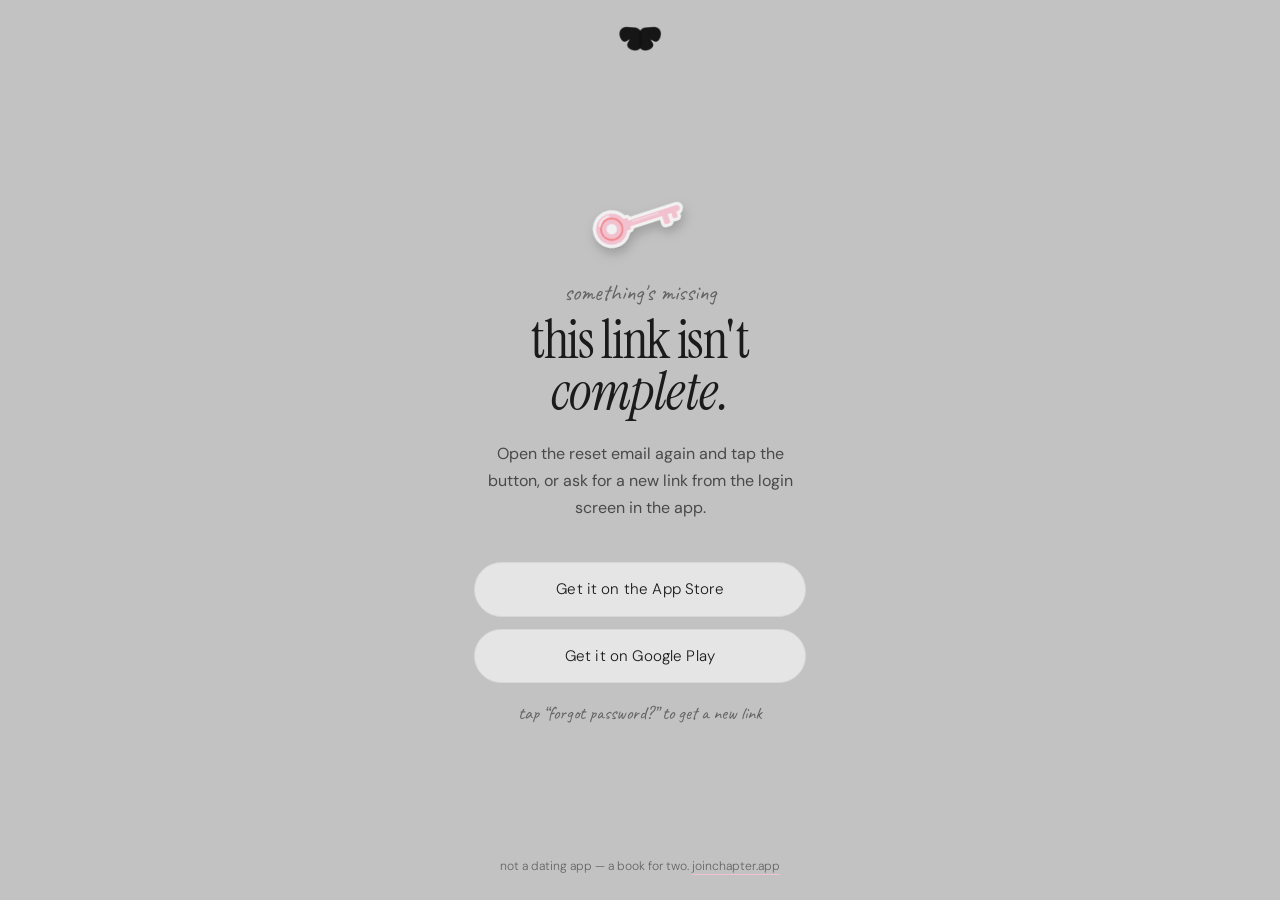
<file: reset.html>
<!doctype html>
<html lang="en">
  <head>
    <meta charset="UTF-8" />
    <meta name="viewport" content="width=device-width, initial-scale=1, viewport-fit=cover" />
    <title>reset your password — chapter</title>
    <meta name="description" content="Open Chapter to choose a new password." />
    <meta name="theme-color" content="#FBFBFB" />
    <!-- the reset token is in this page's URL: never pass it on, never index it -->
    <meta name="referrer" content="no-referrer" />
    <meta name="robots" content="noindex, nofollow" />
    <!-- Smart app banner on iOS Safari: replace with your App Store ID -->
    <meta name="apple-itunes-app" content="app-id=0000000000" />

    <link rel="icon" type="image/x-icon" href="/assets/logo/favicon.ico" />
    <link rel="preconnect" href="https://fonts.googleapis.com" />
    <link rel="preconnect" href="https://fonts.gstatic.com" crossorigin />
    <link
      href="https://fonts.googleapis.com/css2?family=Instrument+Serif:ital@0;1&family=DM+Sans:opsz,wght@9..40,300;9..40,400&family=Caveat:wght@400;500&display=swap"
      rel="stylesheet"
    />

    <style>
      /* colours matched to the Chapter app theme (same tokens as index.html) */
      :root {
        /* light theme */
        --paper: #fbfbfb;      /* backgroundColor */
        --sheet: #ffffff;      /* cardColor */
        --ink: #1c1c1c;        /* primary — headline */
        --text: #4d4d4d;       /* text */
        --caption: #6a6a6a;    /* caption */
        --icon: #7e7e7e;       /* appIcons */
        --line: #e4e4e4;       /* stroke */

        /* dark theme, for the solid button */
        --dark: #2c2c2c;       /* backgroundColor */
        --dark-deep: #262626;  /* sheetBackground */
        --on-dark: #ffffff;    /* text */

        /* the one accent */
        --pink: #ffccdb;       /* mineMsg */
        --pink-deep: #ff8b8d;  /* chapterPink */

        --serif: "Instrument Serif", Georgia, serif;
        --sans: "DM Sans", system-ui, -apple-system, sans-serif;
        --hand: "Caveat", "Segoe Script", cursive;

        --pad: clamp(1.35rem, 5vw, 4rem);
        --ease: cubic-bezier(0.22, 1, 0.36, 1);

        --crumple: url("data:image/svg+xml,%3Csvg%20xmlns%3D%27http%3A%2F%2Fwww.w3.org%2F2000%2Fsvg%27%20width%3D%27700%27%20height%3D%27700%27%3E%3Cfilter%20id%3D%27c%27%3E%3CfeTurbulence%20type%3D%27fractalNoise%27%20baseFrequency%3D%270.0075%27%20numOctaves%3D%275%27%20seed%3D%2714%27%20result%3D%27t%27%2F%3E%3CfeDiffuseLighting%20in%3D%27t%27%20lighting-color%3D%27%23fff%27%20surfaceScale%3D%272.2%27%3E%3CfeDistantLight%20azimuth%3D%2748%27%20elevation%3D%2760%27%2F%3E%3C%2FfeDiffuseLighting%3E%3C%2Ffilter%3E%3Crect%20width%3D%27700%27%20height%3D%27700%27%20filter%3D%27url%28%2523c%29%27%2F%3E%3C%2Fsvg%3E");
        --grain: url("data:image/svg+xml,%3Csvg%20xmlns%3D%27http%3A%2F%2Fwww.w3.org%2F2000%2Fsvg%27%20width%3D%27300%27%20height%3D%27300%27%3E%3Cfilter%20id%3D%27f%27%3E%3CfeTurbulence%20type%3D%27fractalNoise%27%20baseFrequency%3D%270.9%27%20numOctaves%3D%274%27%20stitchTiles%3D%27stitch%27%2F%3E%3CfeColorMatrix%20type%3D%27saturate%27%20values%3D%270%27%2F%3E%3C%2Ffilter%3E%3Crect%20width%3D%27300%27%20height%3D%27300%27%20filter%3D%27url%28%2523f%29%27%20opacity%3D%270.55%27%2F%3E%3C%2Fsvg%3E");
      }

      * { box-sizing: border-box; margin: 0; padding: 0; -webkit-font-smoothing: antialiased; }
      html, body { min-height: 100%; }
      body {
        position: relative;
        min-height: 100svh;
        background: var(--paper);
        color: var(--text);
        font-family: var(--sans);
        font-weight: 300;
        overflow-x: clip;
        display: flex;
        flex-direction: column;
      }
      img { display: block; max-width: 100%; }
      [hidden] { display: none !important; }
      a { color: inherit; text-decoration: none; }
      ::selection { background: var(--pink); color: var(--ink); }
      :focus-visible { outline: 1.5px solid var(--icon); outline-offset: 4px; border-radius: 2px; }

      body::before {
        content: "";
        position: fixed;
        inset: 0;
        pointer-events: none;
        background-image: var(--crumple);
        background-size: 680px;
        mix-blend-mode: multiply;
        opacity: 0.18; /* lighter than on cream, so the page stays the app's white */
      }
      .grain {
        position: fixed;
        inset: 0;
        z-index: 60;
        pointer-events: none;
        opacity: 0.1;
        background-image: var(--grain);
        background-size: 280px;
        mix-blend-mode: multiply;
      }

      header {
        position: relative;
        z-index: 2;
        display: flex;
        justify-content: center;
        padding: calc(env(safe-area-inset-top, 0px) + clamp(1.1rem, 3vh, 1.6rem)) var(--pad) 0;
      }
      .logo { height: 26px; width: auto; }
      .logo-text { font-family: var(--serif); font-size: 1.9rem; color: var(--ink); letter-spacing: -0.02em; }

      main {
        position: relative;
        z-index: 2;
        flex: 1;
        width: 100%;
        max-width: 460px;
        margin: 0 auto;
        padding: clamp(2rem, 6vh, 3.5rem) var(--pad) clamp(2rem, 5vh, 3rem);
        display: flex;
        flex-direction: column;
        align-items: center;
        text-align: center;
      }

      /* a key sticker, die-cut, pressed onto the page */
      .key {
        width: 104px;
        margin-bottom: clamp(1.4rem, 4vh, 2rem);
        rotate: -18deg;
        filter: drop-shadow(0 6px 6px rgba(20, 20, 20, 0.2)) drop-shadow(0 1px 0 rgba(20, 20, 20, 0.08));
      }
      .key svg { display: block; width: 100%; height: auto; overflow: visible; }

      .kicker {
        font-family: var(--hand);
        font-size: clamp(1.25rem, 4.6vw, 1.45rem);
        color: var(--caption);
        margin-bottom: 0.45rem;
      }
      h1 {
        font-family: var(--serif);
        font-weight: 400;
        color: var(--ink);
        font-size: clamp(2.4rem, 10.5vw, 3.4rem);
        line-height: 0.95;
        letter-spacing: -0.025em;
      }
      h1 em { font-style: italic; letter-spacing: -0.01em; }
      .lede {
        margin: clamp(1rem, 3vh, 1.4rem) auto 0;
        max-width: 34ch;
        font-size: 1rem;
        line-height: 1.7;
        font-weight: 400;
        color: var(--text);
      }

      .actions { width: 100%; display: grid; gap: 0.75rem; margin-top: clamp(1.8rem, 4.5vh, 2.6rem); }
      .btn {
        display: flex;
        align-items: center;
        justify-content: center;
        gap: 0.7rem;
        width: 100%;
        border-radius: 999px;
        padding: 1.02rem 1.6rem;
        font-size: 0.95rem;
        letter-spacing: 0.01em;
        transition: background 0.4s, color 0.4s, border-color 0.4s, transform 0.4s var(--ease);
      }
      .btn:active { transform: translateY(1px); }
      .btn-solid { background: var(--dark); color: var(--on-dark); box-shadow: 0 22px 44px -24px rgba(28, 28, 28, 0.7); }
      .btn-solid:hover { background: var(--dark-deep); }
      .btn-solid .logo { height: 15px; }
      .btn-ghost { border: 1px solid var(--line); background: rgba(255, 255, 255, 0.75); color: var(--ink); }
      .btn-ghost:hover { background: var(--ink); color: var(--on-dark); border-color: var(--ink); }

      .hint { margin-top: 1.1rem; font-family: var(--hand); font-size: 1.15rem; color: var(--caption); }

      footer {
        position: relative;
        z-index: 2;
        text-align: center;
        padding: 0 var(--pad) calc(env(safe-area-inset-bottom, 0px) + 1.6rem);
        font-size: 0.76rem;
        color: var(--caption);
      }
      footer a { border-bottom: 1px solid var(--pink); }

      .rise { opacity: 0; transform: translateY(18px); animation: rise 0.9s var(--ease) forwards; }
      @keyframes rise { to { opacity: 1; transform: none; } }
      .d1 { animation-delay: 0.05s; } .d2 { animation-delay: 0.15s; }
      .d3 { animation-delay: 0.25s; } .d4 { animation-delay: 0.35s; }
      @media (prefers-reduced-motion: reduce) { .rise { animation: none; opacity: 1; transform: none; } }
      @media (min-width: 700px) { main { justify-content: center; } }
    </style>
  </head>
  <body>
    <div class="grain" aria-hidden="true"></div>

    <header>
      <a href="/" aria-label="chapter">
        <img class="logo" src="/assets/logo/chapterlogoNewBlack.svg" alt="chapter"
             onerror="this.outerHTML='<span class=&quot;logo-text&quot;>chapter</span>'" />
      </a>
    </header>

    <main>
      <div class="key rise d1" aria-hidden="true">
        <svg viewBox="0 0 140 70">
          <g fill="#ffffff" stroke="#ffffff" stroke-width="9" stroke-linejoin="round">
            <circle cx="30" cy="35" r="21" />
            <rect x="47" y="27" width="8" height="16" rx="2" />
            <rect x="52" y="31" width="74" height="8" rx="4" />
            <rect x="100" y="35" width="8" height="16" rx="1.5" />
            <rect x="113" y="35" width="7" height="12" rx="1.5" />
          </g>
          <g fill="#ffccdb">
            <circle cx="30" cy="35" r="21" />
            <rect x="47" y="27" width="8" height="16" rx="2" />
            <rect x="52" y="31" width="74" height="8" rx="4" />
            <rect x="100" y="35" width="8" height="16" rx="1.5" />
            <rect x="113" y="35" width="7" height="12" rx="1.5" />
          </g>
          <circle cx="30" cy="35" r="14.5" fill="none" stroke="#ff8b8d" stroke-width="2" />
          <circle cx="30" cy="35" r="7" fill="#ffffff" />
          <path d="M16 26 C19 20 25 17 31 17" fill="none" stroke="#ffffff" stroke-width="3" stroke-linecap="round" opacity=".75" />
          <path d="M60 33.5 H96" stroke="#ffffff" stroke-width="1.6" stroke-linecap="round" opacity=".6" />
        </svg>
      </div>

      <p class="kicker rise d1" id="kicker">almost there</p>
      <h1 class="rise d2" id="title">open chapter<br />to <em>reset it.</em></h1>
      <p class="lede rise d2" id="lede">
        Your reset link opens in the app, where you'll choose a new password.
        Your chapter is waiting exactly where you left it.
      </p>

      <div class="actions rise d3">
        <a id="open" class="btn btn-solid" href="#">
          <img class="logo" src="/assets/logo/chapterlogoNew.svg" alt="" onerror="this.remove()" />
          Open in Chapter
        </a>
        <a id="ios" class="btn btn-ghost" href="#">Get it on the App Store</a>
        <a id="android" class="btn btn-ghost" href="#">Get it on Google Play</a>
      </div>
      <p class="hint rise d4" id="hint">no app yet? get it, then tap the link in your email again</p>
    </main>

    <footer>
      not a dating app — a book for two. <a href="/">joinchapter.app</a>
    </footer>

    <script>
      (function () {
        "use strict";

        /* ---------- config ---------- */
        var APP_SCHEME = "chapterapp";
        var APP_PATH = "reset"; // the app opens chapterapp://reset?token=…
        var ANDROID_PACKAGE = "com.chaptertogether.chapter";
        var IOS_STORE = "https://apps.apple.com/app/id0000000000";
        var ANDROID_STORE = "https://play.google.com/store/apps/details?id=" + ANDROID_PACKAGE;

        var $ = function (id) { return document.getElementById(id); };
        var params = new URLSearchParams(location.search);
        // read the token raw: URLSearchParams would turn a "+" in it into a space
        var rawToken = (location.search.match(/[?&]token=([^&#]*)/) || [])[1];
        var token = rawToken ? decodeURIComponent(rawToken) : null;

        var ua = navigator.userAgent || "";
        var isAndroid = /Android/i.test(ua);
        var isIOS = /iPhone|iPad|iPod/i.test(ua) || (/Macintosh/.test(ua) && navigator.maxTouchPoints > 1);
        var isPhone = isAndroid || isIOS;

        $("ios").href = IOS_STORE;
        $("android").href = ANDROID_STORE;
        if (isIOS) $("android").hidden = true;
        else if (isAndroid) $("ios").hidden = true;

        /* ---------- no token: the link got cut short ---------- */
        if (!token) {
          $("kicker").textContent = "something's missing";
          $("title").innerHTML = "this link isn't <em>complete.</em>";
          $("lede").textContent =
            "Open the reset email again and tap the button, or ask for a new link from the login screen in the app.";
          $("open").href = APP_SCHEME + "://";
          $("hint").textContent = "tap “forgot password?” to get a new link";
          if (!isPhone) $("open").hidden = true;
          return;
        }

        /* ---------- desktop: resets happen in the app ---------- */
        if (!isPhone) {
          $("kicker").textContent = "one small thing";
          $("title").innerHTML = "open this on <em>your phone.</em>";
          $("lede").textContent =
            "Password resets happen in the Chapter app. Open this email on the phone where Chapter is installed and tap the link there.";
          $("open").hidden = true;
          $("hint").textContent = "the link works once, and only for a little while";
          return;
        }

        var appUrl = APP_SCHEME + "://" + APP_PATH + "?token=" + encodeURIComponent(token);

        /* ---------- iPhone: the universal link normally opens the app before
           this page loads; if it didn't (Gmail's browser, no app), the button
           hands the token over with the app's own scheme ---------- */
        $("open").href = appUrl;

        /* ---------- Android: open the app automatically ----------
           The intent opens Chapter if it's installed. If it isn't, Android comes
           back here with noapp=1 (so it doesn't loop) and the Play Store button
           is right there. */
        if (isAndroid) {
          var back = new URL(location.href);
          back.searchParams.set("noapp", "1");
          var intentUrl =
            "intent://" + APP_PATH + "?token=" + encodeURIComponent(token) +
            "#Intent;scheme=" + APP_SCHEME + ";package=" + ANDROID_PACKAGE +
            ";S.browser_fallback_url=" + encodeURIComponent(back.toString()) + ";end";

          $("open").href = intentUrl;
          if (!params.get("noapp")) {
            setTimeout(function () { location.replace(intentUrl); }, 250);
          }
        }
      })();
    </script>
  </body>
</html>
</file>
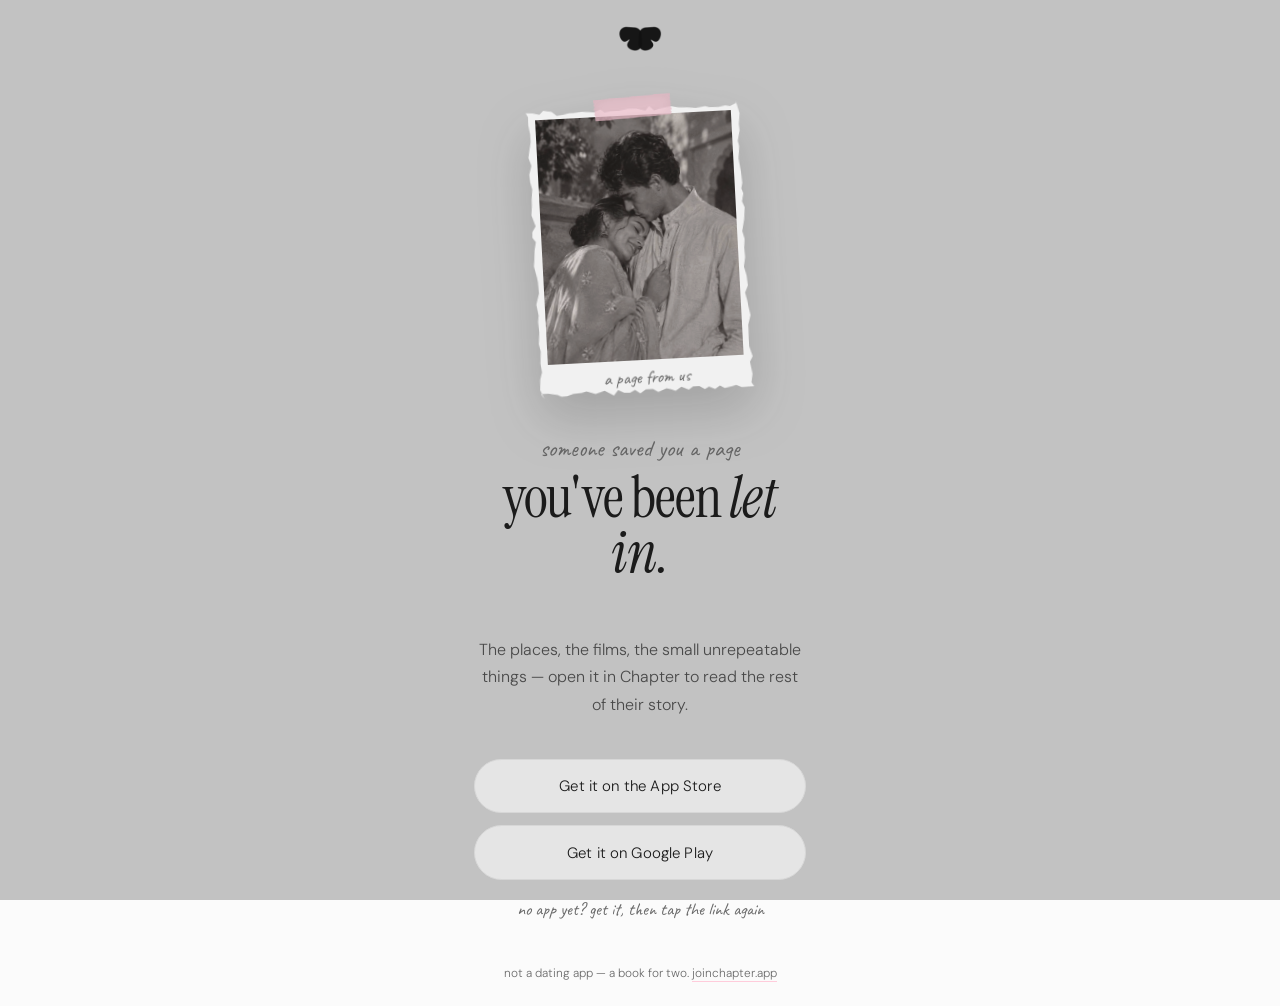
<file: share.html>
<!doctype html>
<html lang="en">
  <head>
    <meta charset="UTF-8" />
    <meta name="viewport" content="width=device-width, initial-scale=1, viewport-fit=cover" />
    <title>shared with you — chapter</title>
    <meta name="description" content="Moments, memories and all the small things two people keep. Open this chapter in the app." />
    <meta name="theme-color" content="#FBFBFB" />

    <!-- Link preview in WhatsApp, Messages, etc. — absolute URLs only -->
    <meta property="og:site_name" content="chapter" />
    <meta property="og:title" content="a page from our chapter 💕" />
    <meta property="og:description" content="moments, memories and all the beautiful little things we share." />
    <meta property="og:image" content="https://joinchapter.app/assets/og-image.png" />
    <meta property="og:type" content="website" />
    <meta name="twitter:card" content="summary_large_image" />

    <!-- Smart app banner on iOS Safari: replace with your App Store ID -->
    <meta name="apple-itunes-app" content="app-id=0000000000" />

    <!-- Absolute paths: this page is served for every /chapter/* and /post/* URL -->
    <link rel="icon" type="image/x-icon" href="/assets/logo/favicon.ico" />
    <link rel="preconnect" href="https://fonts.googleapis.com" />
    <link rel="preconnect" href="https://fonts.gstatic.com" crossorigin />
    <link
      href="https://fonts.googleapis.com/css2?family=Instrument+Serif:ital@0;1&family=DM+Sans:opsz,wght@9..40,300;9..40,400&family=Caveat:wght@400;500&display=swap"
      rel="stylesheet"
    />

    <style>
      /* ============================================================
         TOKENS — matched to the Chapter app theme (same as index.html)
         ============================================================ */
      :root {
        /* light theme */
        --paper: #fbfbfb;      /* backgroundColor */
        --sheet: #ffffff;      /* cardColor — the print */
        --ink: #1c1c1c;        /* primary — headline */
        --text: #4d4d4d;       /* text */
        --caption: #6a6a6a;    /* caption */
        --icon: #7e7e7e;       /* appIcons */
        --line: #e4e4e4;       /* stroke */

        /* dark theme, for the solid button */
        --dark: #2c2c2c;       /* backgroundColor */
        --dark-deep: #262626;  /* sheetBackground */
        --on-dark: #ffffff;    /* text */

        /* the one accent */
        --pink: #ffccdb;       /* mineMsg */

        --serif: "Instrument Serif", Georgia, serif;
        --sans: "DM Sans", system-ui, -apple-system, sans-serif;
        --hand: "Caveat", "Segoe Script", cursive;

        --pad: clamp(1.35rem, 5vw, 4rem);
        --ease: cubic-bezier(0.22, 1, 0.36, 1);

        --crumple: url("data:image/svg+xml,%3Csvg%20xmlns%3D%27http%3A%2F%2Fwww.w3.org%2F2000%2Fsvg%27%20width%3D%27700%27%20height%3D%27700%27%3E%3Cfilter%20id%3D%27c%27%3E%3CfeTurbulence%20type%3D%27fractalNoise%27%20baseFrequency%3D%270.0075%27%20numOctaves%3D%275%27%20seed%3D%2714%27%20result%3D%27t%27%2F%3E%3CfeDiffuseLighting%20in%3D%27t%27%20lighting-color%3D%27%23fff%27%20surfaceScale%3D%272.2%27%3E%3CfeDistantLight%20azimuth%3D%2748%27%20elevation%3D%2760%27%2F%3E%3C%2FfeDiffuseLighting%3E%3C%2Ffilter%3E%3Crect%20width%3D%27700%27%20height%3D%27700%27%20filter%3D%27url%28%2523c%29%27%2F%3E%3C%2Fsvg%3E");
        --grain: url("data:image/svg+xml,%3Csvg%20xmlns%3D%27http%3A%2F%2Fwww.w3.org%2F2000%2Fsvg%27%20width%3D%27300%27%20height%3D%27300%27%3E%3Cfilter%20id%3D%27f%27%3E%3CfeTurbulence%20type%3D%27fractalNoise%27%20baseFrequency%3D%270.9%27%20numOctaves%3D%274%27%20stitchTiles%3D%27stitch%27%2F%3E%3CfeColorMatrix%20type%3D%27saturate%27%20values%3D%270%27%2F%3E%3C%2Ffilter%3E%3Crect%20width%3D%27300%27%20height%3D%27300%27%20filter%3D%27url%28%2523f%29%27%20opacity%3D%270.55%27%2F%3E%3C%2Fsvg%3E");
        --torn-1: url("data:image/svg+xml,%3Csvg%20xmlns%3D%27http%3A%2F%2Fwww.w3.org%2F2000%2Fsvg%27%20viewBox%3D%270%200%20100%20100%27%20preserveAspectRatio%3D%27none%27%3E%3Cpath%20d%3D%27M0.0%2C0.5%20L3.1%2C0.7%20L6.4%2C1.3%20L8.2%2C0.0%20L12.1%2C0.5%20L14.4%2C2.0%20L17.3%2C1.7%20L20.3%2C1.3%20L22.3%2C1.3%20L26.3%2C1.0%20L30.0%2C1.3%20L31.8%2C1.5%20L35.0%2C0.6%20L36.8%2C1.7%20L39.7%2C1.4%20L43.7%2C1.4%20L47.9%2C0.8%20L51.7%2C0.9%20L55.9%2C1.8%20L57.8%2C0.3%20L60.0%2C1.9%20L62.8%2C1.3%20L65.3%2C1.0%20L68.0%2C0.7%20L71.2%2C1.2%20L75.3%2C1.4%20L79.5%2C1.7%20L83.8%2C1.3%20L85.9%2C1.7%20L90.1%2C1.8%20L93.3%2C1.4%20L95.5%2C1.7%20L98.7%2C0.6%20L98.3%2C0.0%20L99.8%2C4.3%20L99.2%2C8.1%20L99.4%2C10.2%20L98.3%2C13.9%20L98.8%2C15.7%20L98.6%2C17.5%20L98.2%2C20.0%20L99.0%2C24.3%20L99.4%2C28.6%20L98.8%2C30.5%20L99.6%2C32.2%20L98.8%2C35.0%20L99.9%2C37.1%20L99.4%2C41.1%20L98.2%2C45.3%20L99.1%2C48.0%20L98.7%2C51.0%20L98.9%2C54.3%20L98.1%2C57.6%20L99.1%2C60.6%20L99.5%2C64.2%20L98.0%2C66.7%20L98.9%2C69.7%20L99.2%2C71.4%20L100.0%2C74.6%20L98.7%2C77.9%20L98.7%2C79.8%20L98.6%2C82.7%20L98.6%2C85.3%20L100.0%2C88.9%20L98.6%2C90.7%20L99.5%2C95.0%20L98.8%2C97.9%20L100.0%2C99.3%20L97.5%2C99.3%20L94.2%2C99.4%20L91.6%2C98.5%20L89.9%2C98.9%20L86.2%2C99.4%20L84.0%2C98.4%20L81.7%2C99.6%20L78.9%2C98.6%20L76.9%2C99.4%20L74.4%2C98.3%20L71.5%2C98.3%20L69.4%2C99.3%20L66.0%2C98.2%20L63.2%2C99.5%20L61.2%2C98.9%20L59.0%2C98.4%20L55.1%2C99.6%20L52.7%2C98.4%20L49.3%2C98.4%20L46.7%2C99.7%20L44.3%2C98.4%20L41.9%2C99.3%20L39.1%2C99.2%20L36.4%2C98.2%20L34.3%2C100.0%20L30.1%2C98.2%20L25.8%2C99.1%20L21.6%2C98.1%20L19.3%2C98.5%20L15.4%2C98.7%20L12.4%2C99.4%20L9.8%2C99.5%20L8.0%2C98.8%20L5.5%2C98.4%20L3.8%2C98.2%20L0.3%2C98.2%20L1.8%2C100.0%20L0.0%2C96.8%20L0.3%2C93.1%20L1.3%2C90.7%20L0.8%2C87.6%20L1.2%2C83.4%20L0.5%2C80.8%20L1.0%2C76.9%20L0.7%2C73.1%20L1.1%2C70.9%20L0.3%2C67.1%20L1.8%2C63.3%20L1.6%2C59.5%20L1.3%2C57.8%20L0.1%2C53.8%20L0.5%2C51.4%20L0.8%2C48.3%20L1.6%2C45.4%20L0.1%2C43.8%20L0.2%2C41.8%20L1.9%2C39.9%20L0.2%2C36.0%20L0.6%2C33.0%20L0.7%2C30.5%20L1.2%2C27.1%20L0.4%2C24.5%20L0.2%2C21.9%20L1.4%2C18.8%20L0.2%2C16.1%20L0.7%2C14.0%20L1.6%2C10.7%20L1.6%2C8.0%20L0.9%2C4.7%20L1.0%2C2.0%20Z%27%20fill%3D%27%23fff%27%2F%3E%3C%2Fsvg%3E");
        --torn-2: url("data:image/svg+xml,%3Csvg%20xmlns%3D%27http%3A%2F%2Fwww.w3.org%2F2000%2Fsvg%27%20viewBox%3D%270%200%20100%20100%27%20preserveAspectRatio%3D%27none%27%3E%3Cpath%20d%3D%27M0.0%2C1.4%20L3.8%2C1.0%20L6.8%2C0.8%20L11.1%2C0.6%20L13.2%2C0.5%20L15.5%2C0.7%20L17.9%2C0.2%20L20.4%2C0.6%20L23.6%2C0.4%20L25.5%2C0.4%20L28.6%2C0.8%20L32.2%2C1.6%20L35.0%2C0.2%20L38.6%2C1.5%20L41.3%2C1.3%20L43.8%2C1.8%20L47.7%2C1.6%20L51.9%2C0.5%20L55.0%2C1.5%20L58.8%2C0.8%20L60.9%2C1.3%20L62.8%2C1.4%20L64.5%2C0.9%20L67.4%2C0.2%20L70.4%2C1.0%20L73.0%2C1.8%20L77.0%2C1.8%20L79.3%2C0.1%20L82.0%2C0.2%20L85.5%2C0.5%20L87.5%2C0.6%20L90.3%2C1.5%20L93.2%2C0.6%20L96.6%2C0.1%20L98.9%2C1.4%20L99.8%2C0.0%20L99.0%2C1.8%20L100.0%2C5.3%20L99.5%2C8.1%20L99.7%2C10.0%20L99.1%2C12.4%20L98.8%2C14.3%20L98.6%2C18.4%20L98.7%2C20.2%20L100.0%2C23.6%20L98.7%2C26.2%20L98.1%2C30.5%20L98.8%2C33.6%20L99.6%2C37.9%20L99.9%2C40.9%20L98.7%2C44.6%20L99.6%2C46.9%20L98.5%2C49.9%20L99.4%2C51.9%20L99.5%2C55.0%20L98.5%2C59.0%20L98.7%2C63.3%20L99.4%2C66.7%20L99.1%2C69.8%20L99.9%2C72.7%20L99.7%2C76.6%20L98.1%2C79.5%20L98.3%2C82.6%20L99.1%2C84.9%20L99.4%2C87.6%20L99.1%2C90.2%20L98.1%2C94.2%20L98.7%2C96.1%20L99.2%2C99.1%20L100.0%2C99.3%20L97.5%2C99.3%20L94.2%2C99.3%20L91.8%2C99.5%20L87.5%2C99.2%20L83.2%2C99.7%20L79.8%2C98.9%20L76.2%2C99.0%20L72.2%2C98.8%20L70.4%2C98.6%20L67.1%2C99.5%20L63.5%2C98.3%20L61.1%2C99.7%20L58.7%2C98.8%20L55.8%2C99.9%20L53.0%2C98.9%20L49.8%2C99.3%20L46.0%2C98.6%20L43.6%2C99.3%20L39.5%2C99.6%20L36.6%2C99.4%20L33.4%2C98.4%20L31.4%2C99.6%20L29.6%2C99.7%20L26.5%2C99.0%20L22.3%2C99.1%20L19.3%2C99.9%20L17.0%2C99.4%20L14.7%2C98.4%20L11.9%2C99.7%20L8.8%2C99.7%20L6.7%2C98.8%20L4.8%2C98.5%20L2.0%2C99.9%20L1.9%2C100.0%20L1.7%2C96.4%20L0.5%2C92.2%20L1.5%2C89.2%20L1.9%2C86.5%20L0.0%2C83.7%20L0.9%2C81.8%20L1.2%2C80.1%20L1.9%2C75.7%20L0.5%2C71.4%20L0.1%2C69.3%20L0.1%2C65.1%20L1.3%2C63.3%20L1.1%2C59.1%20L0.1%2C57.3%20L1.4%2C53.4%20L2.0%2C50.9%20L0.3%2C48.5%20L0.1%2C44.2%20L0.4%2C41.6%20L1.0%2C38.2%20L1.3%2C35.9%20L2.0%2C34.0%20L0.4%2C30.2%20L0.5%2C26.9%20L0.6%2C23.7%20L1.0%2C21.5%20L2.0%2C19.7%20L0.5%2C15.9%20L0.4%2C12.6%20L0.8%2C10.5%20L0.1%2C7.0%20L0.5%2C2.8%20L1.0%2C0.7%20Z%27%20fill%3D%27%23fff%27%2F%3E%3C%2Fsvg%3E");
      }

      * { box-sizing: border-box; margin: 0; padding: 0; -webkit-font-smoothing: antialiased; }
      html, body { min-height: 100%; }
      body {
        position: relative;
        min-height: 100svh;
        background: var(--paper);
        color: var(--text);
        font-family: var(--sans);
        font-weight: 300;
        overflow-x: clip;
        display: flex;
        flex-direction: column;
      }
      img { display: block; max-width: 100%; }
      [hidden] { display: none !important; }
      a { color: inherit; text-decoration: none; }
      ::selection { background: var(--pink); color: var(--ink); }
      :focus-visible { outline: 1.5px solid var(--icon); outline-offset: 4px; border-radius: 2px; }

      /* paper: creases under everything, grain over everything */
      body::before {
        content: "";
        position: fixed;
        inset: 0;
        pointer-events: none;
        background-image: var(--crumple);
        background-size: 680px;
        mix-blend-mode: multiply;
        opacity: 0.18; /* lighter than on cream, so the page stays the app's white */
      }
      .grain {
        position: fixed;
        inset: 0;
        z-index: 60;
        pointer-events: none;
        opacity: 0.1;
        background-image: var(--grain);
        background-size: 280px;
        mix-blend-mode: multiply;
      }

      /* ============================================================
         HEADER
         ============================================================ */
      header {
        position: relative;
        z-index: 2;
        display: flex;
        justify-content: center;
        padding: calc(env(safe-area-inset-top, 0px) + clamp(1.1rem, 3vh, 1.6rem)) var(--pad) 0;
      }
      .logo { height: 26px; width: auto; }
      .logo-text {
        font-family: var(--serif);
        font-size: 1.9rem;
        color: var(--ink);
        letter-spacing: -0.02em;
      }

      /* ============================================================
         THE PAGE
         ============================================================ */
      main {
        position: relative;
        z-index: 2;
        flex: 1;
        width: 100%;
        max-width: 460px;
        margin: 0 auto;
        padding: clamp(2rem, 6vh, 3.5rem) var(--pad) clamp(2rem, 5vh, 3rem);
        display: flex;
        flex-direction: column;
        align-items: center;
        text-align: center;
      }

      /* a print taped onto the page */
      .print {
        position: relative;
        width: clamp(168px, 46vw, 214px);
        margin-bottom: clamp(1.8rem, 4.5vh, 2.6rem);
        filter: drop-shadow(0 22px 26px rgba(28, 28, 28, 0.2));
        transform: rotate(-3deg);
      }
      .print-paper {
        background: var(--sheet);
        padding: 9px 9px 4px;
        -webkit-mask-image: var(--torn-1);
        mask-image: var(--torn-1);
        -webkit-mask-size: 100% 100%;
        mask-size: 100% 100%;
        -webkit-mask-repeat: no-repeat;
        mask-repeat: no-repeat;
      }
      .print-paper img,
      .print-paper .ph {
        width: 100%;
        aspect-ratio: 4 / 5;
        object-fit: cover;
        filter: grayscale(0.2) contrast(1.04) saturate(0.92) brightness(1.02);
      }
      /* until the chapter's own photo loads: one of the site's prints */
      .print-paper .ph {
        background:
          url("/assets/images/ver-22.png") center / cover no-repeat,
          linear-gradient(140deg, #eeeeee, #e4e4e4 60%, #d8d8d8);
      }
      .print figcaption {
        font-family: var(--hand);
        font-size: 1.1rem;
        color: var(--caption);
        text-align: center;
        padding: 0.35rem 0 0.15rem;
        min-height: 1.9rem;
      }
      .tape {
        position: absolute;
        z-index: 3;
        top: -10px;
        left: 50%;
        width: 78px;
        height: 22px;
        transform: translateX(-50%) rotate(-2.5deg);
        background: rgba(255, 204, 219, 0.7);
        -webkit-mask-image: var(--torn-2);
        mask-image: var(--torn-2);
        -webkit-mask-size: 100% 100%;
        mask-size: 100% 100%;
        box-shadow: inset 0 0 14px rgba(28, 28, 28, 0.08);
      }

      .kicker {
        font-family: var(--hand);
        font-size: clamp(1.25rem, 4.6vw, 1.45rem);
        color: var(--caption);
        margin-bottom: 0.5rem;
      }
      h1 {
        font-family: var(--serif);
        font-weight: 400;
        color: var(--ink);
        font-size: clamp(2.5rem, 11vw, 3.6rem);
        line-height: 0.95;
        letter-spacing: -0.025em;
      }
      h1 em { font-style: italic; letter-spacing: -0.01em; }
      .handle {
        margin-top: 0.8rem;
        font-size: 0.86rem;
        letter-spacing: 0.04em;
        color: var(--caption);
        min-height: 1.2em;
      }
      .lede {
        margin: clamp(1.2rem, 3vh, 1.6rem) auto 0;
        max-width: 34ch;
        font-size: 1rem;
        line-height: 1.72;
        color: var(--text);
      }

      /* ============================================================
         BUTTONS — pills, like the site
         ============================================================ */
      .actions {
        width: 100%;
        display: grid;
        gap: 0.75rem;
        margin-top: clamp(1.8rem, 4.5vh, 2.6rem);
      }
      .btn {
        display: flex;
        align-items: center;
        justify-content: center;
        gap: 0.7rem;
        width: 100%;
        border-radius: 999px;
        padding: 1.02rem 1.6rem;
        font-size: 0.94rem;
        letter-spacing: 0.01em;
        transition: background 0.4s, color 0.4s, border-color 0.4s, transform 0.4s var(--ease);
      }
      .btn:active { transform: translateY(1px); }
      .btn-solid {
        background: var(--dark);
        color: var(--on-dark);
        box-shadow: 0 22px 44px -24px rgba(28, 28, 28, 0.7);
      }
      .btn-solid:hover { background: var(--dark-deep); }
      .btn-solid .logo { height: 15px; }
      .btn-ghost {
        border: 1px solid var(--line);
        background: rgba(255, 255, 255, 0.75);
        color: var(--ink);
      }
      .btn-ghost:hover { background: var(--ink); color: var(--on-dark); border-color: var(--ink); }

      .hint {
        margin-top: 1.1rem;
        font-family: var(--hand);
        font-size: 1.12rem;
        color: var(--caption);
      }

      /* ============================================================
         FOOTER
         ============================================================ */
      footer {
        position: relative;
        z-index: 2;
        text-align: center;
        padding: 0 var(--pad) calc(env(safe-area-inset-bottom, 0px) + 1.6rem);
        font-size: 0.74rem;
        color: var(--caption);
      }
      footer a { border-bottom: 1px solid var(--pink); }

      /* ============================================================
         ARRIVAL — the print drops, the words follow
         ============================================================ */
      .rise { opacity: 0; transform: translateY(18px); animation: rise 1s var(--ease) forwards; }
      .print.rise { transform: translateY(24px) rotate(-8deg) scale(0.94); animation-name: drop; }
      @keyframes rise { to { opacity: 1; transform: none; } }
      @keyframes drop { to { opacity: 1; transform: rotate(-3deg); } }
      .d1 { animation-delay: 0.1s; } .d2 { animation-delay: 0.22s; }
      .d3 { animation-delay: 0.32s; } .d4 { animation-delay: 0.42s; }
      .d5 { animation-delay: 0.54s; }

      @media (prefers-reduced-motion: reduce) {
        .rise, .print.rise { animation: none; opacity: 1; transform: none; }
        .print.rise { transform: rotate(-3deg); }
      }
      @media (min-width: 700px) {
        main { justify-content: center; }
      }
    </style>
  </head>
  <body>
    <div class="grain" aria-hidden="true"></div>

    <header>
      <a href="/" aria-label="chapter">
        <img class="logo" src="/assets/logo/chapterlogoNewBlack.svg" alt="chapter"
             onerror="this.outerHTML='<span class=&quot;logo-text&quot;>chapter</span>'" />
      </a>
    </header>

    <main>
      <figure class="print rise d1" aria-hidden="true">
        <span class="tape"></span>
        <div class="print-paper">
          <div class="ph" id="photoPh"></div>
          <img id="photo" alt="" hidden />
          <figcaption id="caption">a page from us</figcaption>
        </div>
      </figure>

      <p class="kicker rise d2" id="kicker">someone saved you a page</p>
      <h1 class="rise d2" id="title">you've been <em>let in.</em></h1>
      <p class="handle rise d3" id="handle"></p>
      <p class="lede rise d3" id="lede">
        The places, the films, the small unrepeatable things — open it in
        Chapter to read the rest of their story.
      </p>

      <div class="actions rise d4">
        <a id="open" class="btn btn-solid" href="#">
          <img class="logo" src="/assets/logo/chapterlogoNew.svg" alt="" onerror="this.remove()" />
          Open in Chapter
        </a>
        <a id="ios" class="btn btn-ghost" href="https://apps.apple.com/app/id0000000000">Get it on the App Store</a>
        <a id="android" class="btn btn-ghost" href="https://play.google.com/store/apps/details?id=com.chaptertogether.chapter">Get it on Google Play</a>
      </div>
      <p class="hint rise d5">no app yet? get it, then tap the link again</p>
    </main>

    <footer>
      not a dating app — a book for two. <a href="/">joinchapter.app</a>
    </footer>

    <script>
      (function () {
        "use strict";

        /* ---------- config ---------- */
        var APP_SCHEME = "chapterapp://";
        var ANDROID_PACKAGE = "com.chaptertogether.chapter";
        // Your real, public API (not localhost). The share endpoints must allow
        // requests from joinchapter.app (CORS) and work without login.
        var API_BASE = "https://api.joinchapter.app/api/v1";

        /* ---------- which link is this? ----------
           Live site:  /chapter/{id}  or  /post/{id}
           Testing:    share.html?chapter={id}  or  share.html?post={id} */
        var params = new URLSearchParams(location.search);
        var match = location.pathname.match(/\/(chapter|post)\/([A-Za-z0-9-]+)/);
        var type = match
          ? match[1]
          : params.get("chapter") ? "chapter"
          : params.get("post") ? "post"
          : null;
        var publicId = match
          ? decodeURIComponent(match[2])
          : type ? params.get(type) : null;

        var $ = function (id) { return document.getElementById(id); };

        /* ---------- words for each kind of link ---------- */
        if (type === "post") {
          $("kicker").textContent = "someone wanted you to see this";
          $("title").innerHTML = "a moment, <em>kept.</em>";
          $("lede").textContent =
            "One page from a couple’s chapter. Open it in Chapter to see the rest of their story.";
          $("caption").textContent = "a page from us";
        }

        /* "Open in Chapter" uses the app's own scheme — for when the universal
           link didn't open the app (e.g. inside Instagram's or WhatsApp's browser) */
        var openBtn = $("open");
        if (type && publicId) {
          openBtn.href = APP_SCHEME + type + "/" + encodeURIComponent(publicId);
        } else {
          openBtn.style.display = "none";
        }

        /* ---------- only the store for this phone (both on desktop) ---------- */
        var ua = navigator.userAgent || "";
        var isAndroid = /Android/i.test(ua);
        if (/iPhone|iPad|iPod/i.test(ua)) $("android").style.display = "none";
        else if (isAndroid) $("ios").style.display = "none";

        /* ---------- Android: open the app automatically ----------
           An intent link opens Chapter if it's installed. If it isn't, Android
           comes back to this page (with noapp=1, so it doesn't loop) and the
           Play Store button is right there. */
        if (isAndroid && type && publicId) {
          var back = new URL(location.href);
          back.searchParams.set("noapp", "1");
          var intentUrl =
            "intent://" + type + "/" + encodeURIComponent(publicId) +
            "#Intent;scheme=chapterapp;package=" + ANDROID_PACKAGE +
            ";S.browser_fallback_url=" + encodeURIComponent(back.toString()) +
            ";end";

          openBtn.href = intentUrl;
          if (!params.get("noapp")) {
            setTimeout(function () { location.replace(intentUrl); }, 250);
          }
        }

        /* ---------- preview ---------- */
        if (!type || !publicId || !API_BASE) return;

        var firstNames = function (partners) {
          return (partners || [])
            .map(function (p) { return (p && p.name ? p.name : "").split(" ")[0]; })
            .filter(Boolean);
        };

        var setNames = function (names, fallback) {
          var title = $("title");
          if (names.length === 2) {
            title.innerHTML = "";
            title.appendChild(document.createTextNode(names[0] + " "));
            var em = document.createElement("em");
            em.textContent = "& " + names[1];
            title.appendChild(em);
          } else if (names.length === 1) {
            title.textContent = names[0] + "’s " + fallback;
          }
        };

        var setHandle = function (name) {
          if (!name) return;
          $("handle").textContent = "@" + name;
          document.title = "@" + name + " — chapter";
        };

        var setPhoto = function (pic) {
          if (!pic) return;
          var img = $("photo");
          img.onload = function () {
            var ph = $("photoPh");
            if (ph) ph.remove();
            img.hidden = false;
          };
          img.src = pic;
        };

        var shorten = function (text, max) {
          text = String(text || "").trim();
          return text.length > max ? text.slice(0, max - 1).trim() + "…" : text;
        };

        fetch(API_BASE + "/share/" + type + "/" + encodeURIComponent(publicId))
          .then(function (r) { return r.ok ? r.json() : null; })
          .then(function (body) {
            var d = body && body.response;
            if (!d) return;

            if (type === "chapter") {
              setNames(firstNames(d.partners), "chapter");
              setHandle(d.chapterName);
              if (d.location) $("caption").textContent = String(d.location).toLowerCase();
              setPhoto(d.chapterCardPicture || d.chapterProfilePicture);
            } else {
              // post: { caption, media: [{ url, thumbnailUrl, type }], chapter: { name, partners } }
              var chapter = d.chapter || {};
              setNames(firstNames(chapter.partners), "moment");
              setHandle(chapter.name || chapter.chapterName);
              if (d.caption) $("caption").textContent = shorten(d.caption, 34);
              var m = (d.media || [])[0];
              setPhoto(m && (m.thumbnailUrl || m.url));
            }
          })
          .catch(function () {});
      })();
    </script>
  </body>
</html>
</file>
